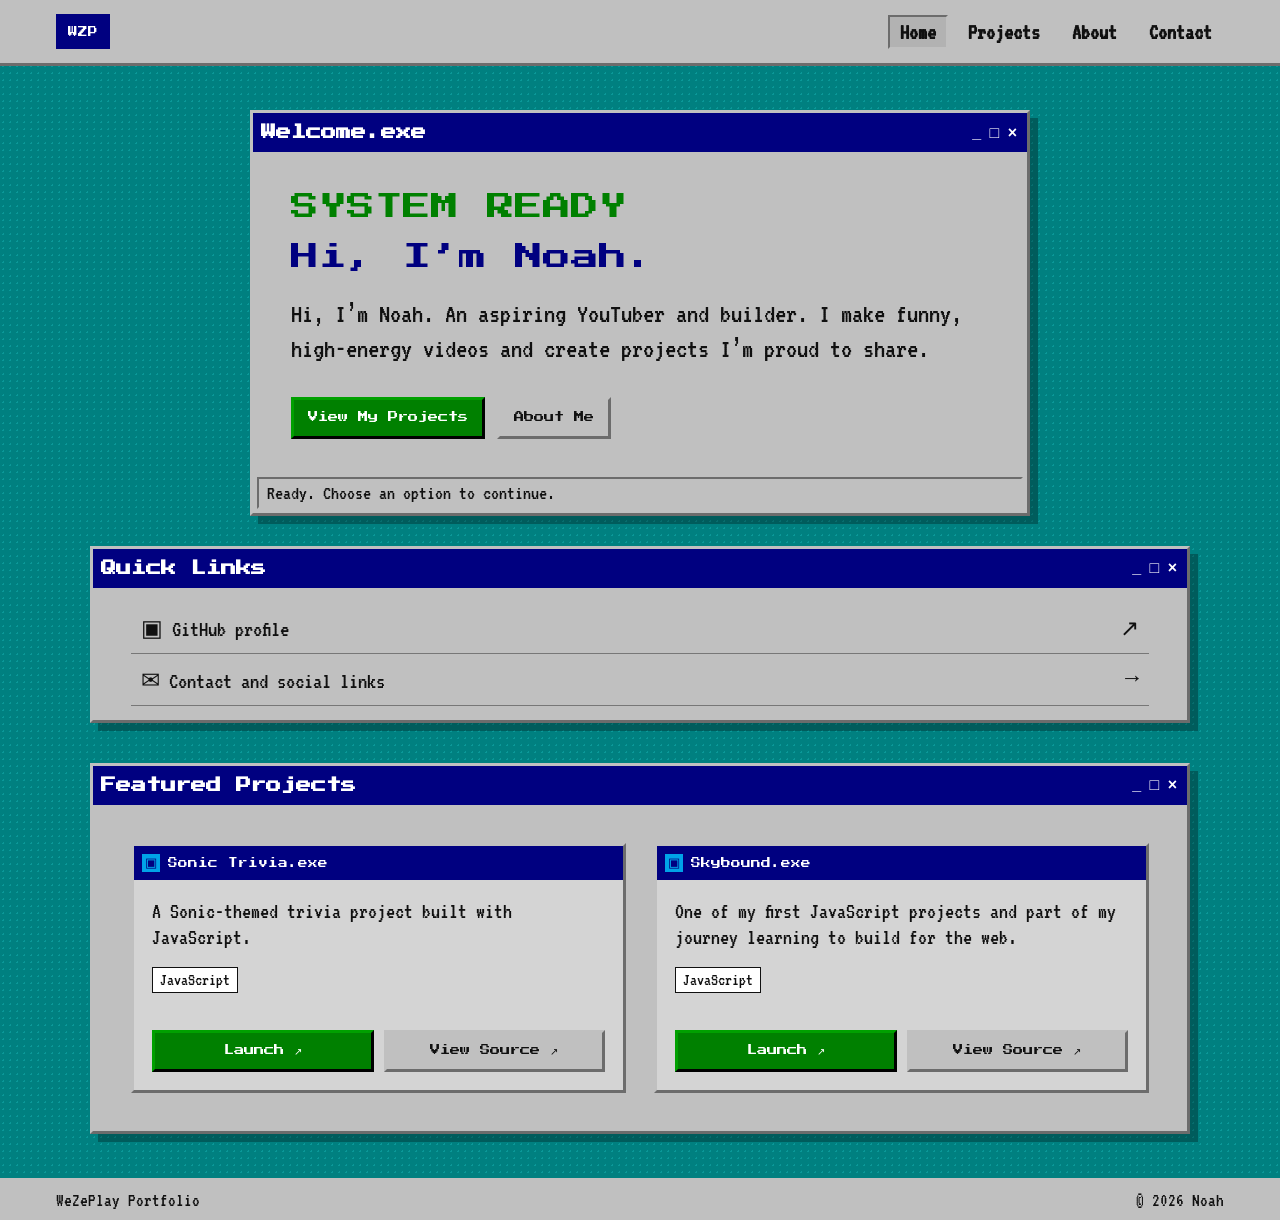
<file: index.html>
<!doctype html>
<html lang="en">
  <head>
    <meta charset="utf-8">
    <meta name="viewport" content="width=device-width, initial-scale=1">
    <meta name="description" content="Noah's retro-inspired portfolio for projects and creative work.">
    <title>WeZePlay Portfolio — Home</title>
    <link rel="preconnect" href="https://fonts.googleapis.com">
    <link rel="preconnect" href="https://fonts.gstatic.com" crossorigin>
    <link href="https://fonts.googleapis.com/css2?family=Press+Start+2P&family=VT323&display=swap" rel="stylesheet">
    <link rel="stylesheet" href="css/reset.css">
    <link rel="stylesheet" href="css/tokens.css">
    <link rel="stylesheet" href="css/components.css">
    <link rel="stylesheet" href="css/main.css">
    <script src="data/projects.js" defer></script>
    <script src="js/main.js" defer></script>
    <script src="js/projects.js" defer></script>
  </head>
  <body data-page="home">
    <a class="skip-link" href="#main-content">Skip to content</a>
    <header class="site-header">
      <a class="site-logo" href="index.html" aria-label="WeZePlay Portfolio home">WZP</a>
      <nav aria-label="Primary navigation">
        <a href="index.html">Home</a><a href="projects.html">Projects</a><a href="about.html">About</a><a href="contact.html">Contact</a>
      </nav>
    </header>
    <main id="main-content" class="site-shell home-layout">
      <section class="window welcome-window" aria-labelledby="welcome-title">
        <div class="title-bar"><h1 id="welcome-title">Welcome.exe</h1><span class="window-controls" aria-hidden="true">_ □ ×</span></div>
        <div class="window-content">
          <p class="eyebrow">SYSTEM READY</p>
          <p class="hero-title">Hi, I’m Noah.</p>
          <p class="lead">Hi, I’m Noah. An aspiring YouTuber and builder. I make funny, high-energy videos and create projects I’m proud to share.</p>
          <div class="button-row"><a class="button button-primary" href="projects.html">View My Projects</a><a class="button" href="about.html">About Me</a></div>
        </div>
        <div class="status-bar">Ready. Choose an option to continue.</div>
      </section>

      <section class="window" aria-labelledby="links-title">
        <div class="title-bar"><h2 id="links-title">Quick Links</h2><span class="window-controls" aria-hidden="true">_ □ ×</span></div>
        <div class="window-content quick-links">
          <a class="link-row" href="https://github.com/supercoolnoah329-arch" target="_blank" rel="noopener">▣ GitHub profile <span aria-hidden="true">↗</span></a>
          <a class="link-row" href="contact.html">✉ Contact and social links <span aria-hidden="true">→</span></a>
        </div>
      </section>

      <section class="window featured-window" aria-labelledby="featured-title">
        <div class="title-bar"><h2 id="featured-title">Featured Projects</h2><span class="window-controls" aria-hidden="true">_ □ ×</span></div>
        <div class="window-content"><div id="featured-projects" class="project-grid" aria-live="polite"></div></div>
      </section>
    </main>
    <footer class="site-footer"><span>WeZePlay Portfolio</span><span>© <span data-current-year></span> Noah</span></footer>
  </body>
</html>
</file>
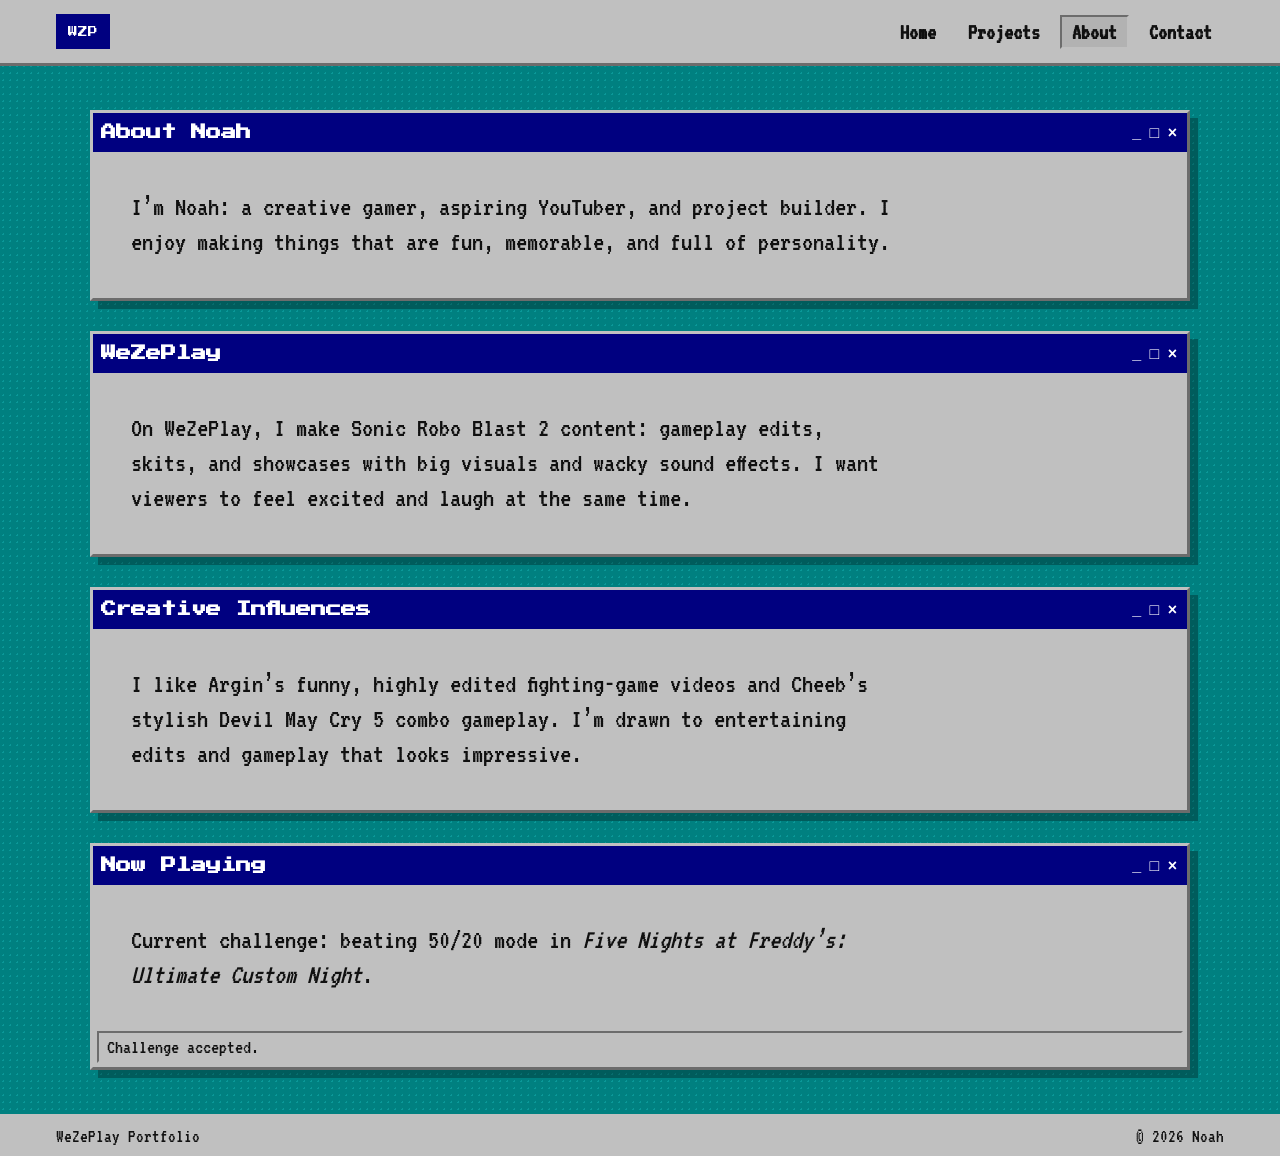
<file: about.html>
<!doctype html>
<html lang="en">
  <head>
    <meta charset="utf-8"><meta name="viewport" content="width=device-width, initial-scale=1"><meta name="description" content="About Noah and WeZePlay.">
    <title>WeZePlay Portfolio — About</title>
    <link rel="preconnect" href="https://fonts.googleapis.com"><link rel="preconnect" href="https://fonts.gstatic.com" crossorigin><link href="https://fonts.googleapis.com/css2?family=Press+Start+2P&family=VT323&display=swap" rel="stylesheet">
    <link rel="stylesheet" href="css/reset.css"><link rel="stylesheet" href="css/tokens.css"><link rel="stylesheet" href="css/components.css"><link rel="stylesheet" href="css/main.css"><script src="js/main.js" defer></script>
  </head>
  <body data-page="about">
    <a class="skip-link" href="#main-content">Skip to content</a>
    <header class="site-header"><a class="site-logo" href="index.html" aria-label="WeZePlay Portfolio home">WZP</a><nav aria-label="Primary navigation"><a href="index.html">Home</a><a href="projects.html">Projects</a><a href="about.html">About</a><a href="contact.html">Contact</a></nav></header>
    <main id="main-content" class="site-shell stack-layout">
      <section class="window" aria-labelledby="about-title"><div class="title-bar"><h1 id="about-title">About Noah</h1><span class="window-controls" aria-hidden="true">_ □ ×</span></div><div class="window-content"><p class="lead">I’m Noah: a creative gamer, aspiring YouTuber, and project builder. I enjoy making things that are fun, memorable, and full of personality.</p></div></section>
      <section class="window" aria-labelledby="wezeplay-title"><div class="title-bar"><h2 id="wezeplay-title">WeZePlay</h2><span class="window-controls" aria-hidden="true">_ □ ×</span></div><div class="window-content"><p>On WeZePlay, I make Sonic Robo Blast 2 content: gameplay edits, skits, and showcases with big visuals and wacky sound effects. I want viewers to feel excited and laugh at the same time.</p></div></section>
      <section class="window" aria-labelledby="influences-title"><div class="title-bar"><h2 id="influences-title">Creative Influences</h2><span class="window-controls" aria-hidden="true">_ □ ×</span></div><div class="window-content"><p>I like Argin’s funny, highly edited fighting-game videos and Cheeb’s stylish Devil May Cry 5 combo gameplay. I’m drawn to entertaining edits and gameplay that looks impressive.</p></div></section>
      <section class="window" aria-labelledby="now-playing-title"><div class="title-bar"><h2 id="now-playing-title">Now Playing</h2><span class="window-controls" aria-hidden="true">_ □ ×</span></div><div class="window-content"><p>Current challenge: beating 50/20 mode in <em>Five Nights at Freddy’s: Ultimate Custom Night</em>.</p></div><div class="status-bar">Challenge accepted.</div></section>
    </main>
    <footer class="site-footer"><span>WeZePlay Portfolio</span><span>© <span data-current-year></span> Noah</span></footer>
  </body>
</html>
</file>
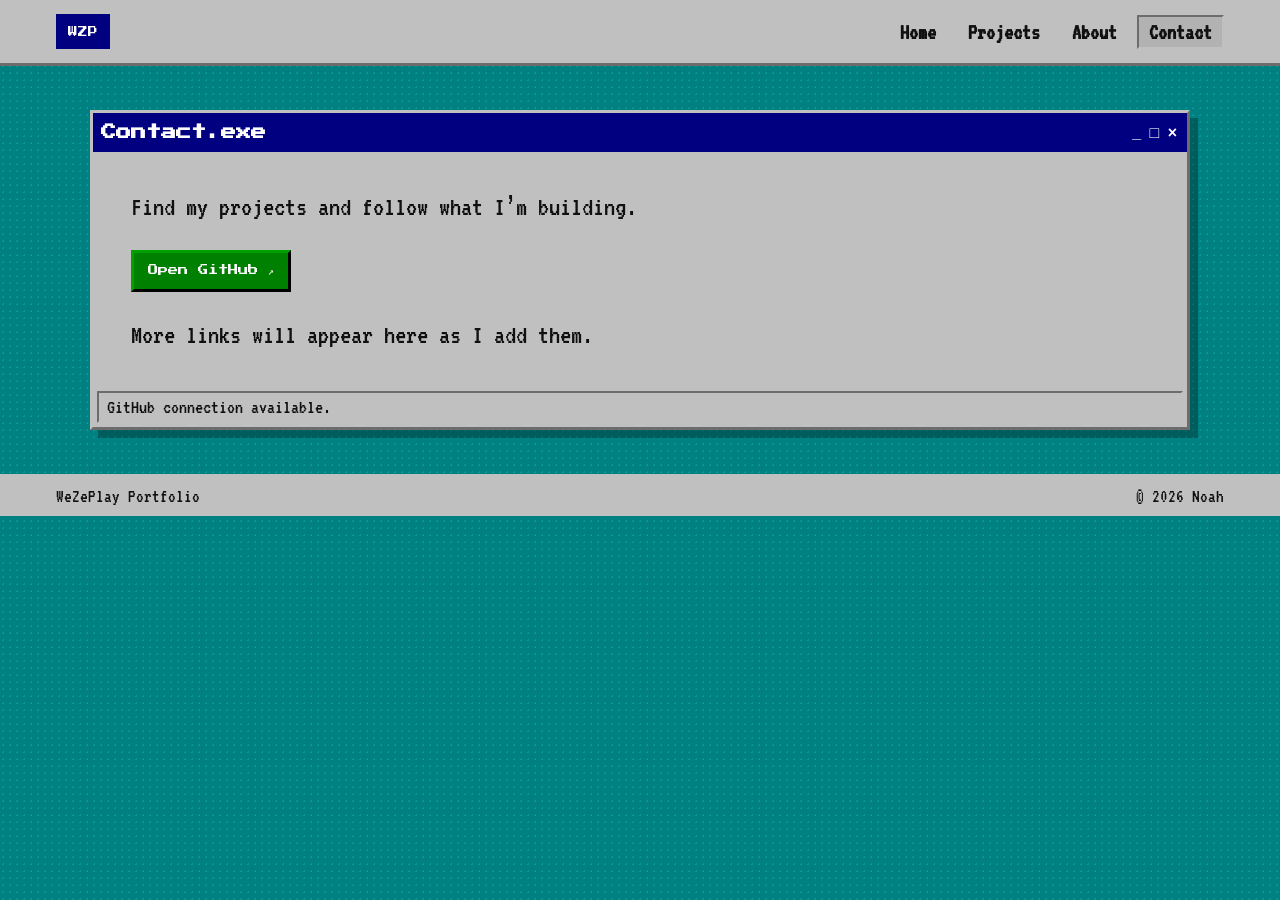
<file: contact.html>
<!doctype html>
<html lang="en">
  <head>
    <meta charset="utf-8"><meta name="viewport" content="width=device-width, initial-scale=1"><meta name="description" content="Find Noah online.">
    <title>WeZePlay Portfolio — Contact</title>
    <link rel="preconnect" href="https://fonts.googleapis.com"><link rel="preconnect" href="https://fonts.gstatic.com" crossorigin><link href="https://fonts.googleapis.com/css2?family=Press+Start+2P&family=VT323&display=swap" rel="stylesheet">
    <link rel="stylesheet" href="css/reset.css"><link rel="stylesheet" href="css/tokens.css"><link rel="stylesheet" href="css/components.css"><link rel="stylesheet" href="css/main.css"><script src="js/main.js" defer></script>
  </head>
  <body data-page="contact">
    <a class="skip-link" href="#main-content">Skip to content</a>
    <header class="site-header"><a class="site-logo" href="index.html" aria-label="WeZePlay Portfolio home">WZP</a><nav aria-label="Primary navigation"><a href="index.html">Home</a><a href="projects.html">Projects</a><a href="about.html">About</a><a href="contact.html">Contact</a></nav></header>
    <main id="main-content" class="site-shell stack-layout">
      <section class="window" aria-labelledby="contact-title"><div class="title-bar"><h1 id="contact-title">Contact.exe</h1><span class="window-controls" aria-hidden="true">_ □ ×</span></div><div class="window-content"><p class="lead">Find my projects and follow what I’m building.</p><a class="button button-primary external-button" href="https://github.com/supercoolnoah329-arch" target="_blank" rel="noopener">Open GitHub ↗</a><p class="contact-note">More links will appear here as I add them.</p></div><div class="status-bar">GitHub connection available.</div></section>
    </main>
    <footer class="site-footer"><span>WeZePlay Portfolio</span><span>© <span data-current-year></span> Noah</span></footer>
  </body>
</html>
</file>
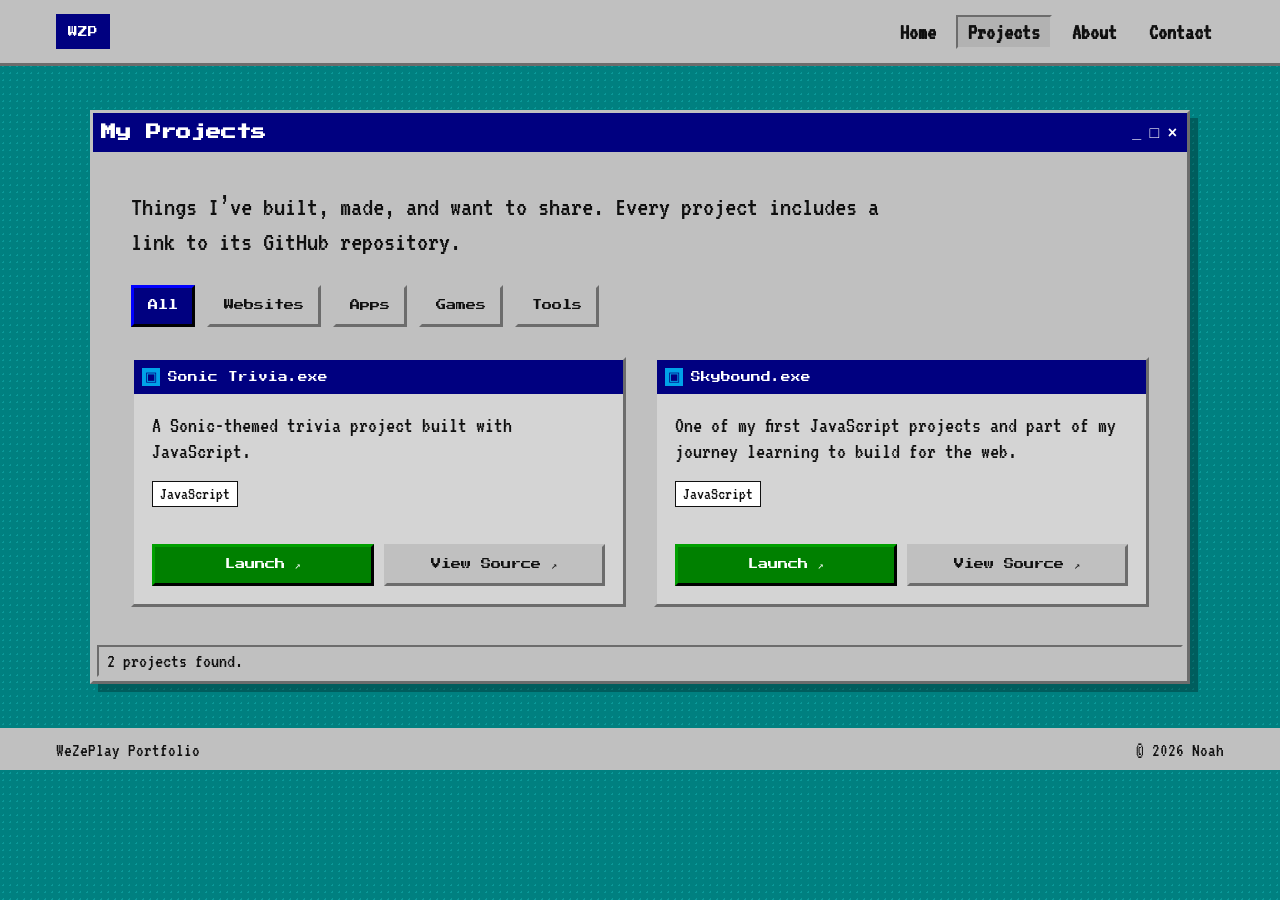
<file: projects.html>
<!doctype html>
<html lang="en">
  <head>
    <meta charset="utf-8">
    <meta name="viewport" content="width=device-width, initial-scale=1">
    <meta name="description" content="Projects built by Noah.">
    <title>WeZePlay Portfolio — Projects</title>
    <link rel="preconnect" href="https://fonts.googleapis.com"><link rel="preconnect" href="https://fonts.gstatic.com" crossorigin>
    <link href="https://fonts.googleapis.com/css2?family=Press+Start+2P&family=VT323&display=swap" rel="stylesheet">
    <link rel="stylesheet" href="css/reset.css"><link rel="stylesheet" href="css/tokens.css"><link rel="stylesheet" href="css/components.css"><link rel="stylesheet" href="css/main.css">
    <script src="data/projects.js" defer></script><script src="js/main.js" defer></script><script src="js/projects.js" defer></script>
  </head>
  <body data-page="projects">
    <a class="skip-link" href="#main-content">Skip to content</a>
    <header class="site-header"><a class="site-logo" href="index.html" aria-label="WeZePlay Portfolio home">WZP</a><nav aria-label="Primary navigation"><a href="index.html">Home</a><a href="projects.html">Projects</a><a href="about.html">About</a><a href="contact.html">Contact</a></nav></header>
    <main id="main-content" class="site-shell">
      <section class="window" aria-labelledby="projects-title">
        <div class="title-bar"><h1 id="projects-title">My Projects</h1><span class="window-controls" aria-hidden="true">_ □ ×</span></div>
        <div class="window-content">
          <p class="lead">Things I’ve built, made, and want to share. Every project includes a link to its GitHub repository.</p>
          <div class="filter-row" aria-label="Filter projects"><button class="button filter-button is-active" type="button" data-filter="all">All</button><button class="button filter-button" type="button" data-filter="website">Websites</button><button class="button filter-button" type="button" data-filter="app">Apps</button><button class="button filter-button" type="button" data-filter="game">Games</button><button class="button filter-button" type="button" data-filter="tool">Tools</button></div>
          <div id="all-projects" class="project-grid" aria-live="polite"></div>
        </div>
        <div class="status-bar"><span id="project-count">Loading projects…</span></div>
      </section>
    </main>
    <footer class="site-footer"><span>WeZePlay Portfolio</span><span>© <span data-current-year></span> Noah</span></footer>
  </body>
</html>
</file>
<file: css/tokens.css>
:root {
  --navy: #000080;
  --gray: #c0c0c0;
  --white: #ffffff;
  --cyan: #00a2e8;
  --green: #008000;
  --ink: #101010;
  --shadow: #404040;
  --highlight: #f5f5f5;
  --pixel: "Press Start 2P", monospace;
  --terminal: "VT323", monospace;
}
</file>
<file: css/components.css>
.skip-link { position: absolute; left: -999px; top: 8px; z-index: 10; background: var(--white); color: var(--ink); padding: 10px; }
.skip-link:focus { left: 8px; }
.site-header { display: flex; justify-content: space-between; align-items: center; gap: 20px; padding: 14px clamp(16px, 5vw, 56px); background: var(--gray); border-bottom: 3px outset var(--gray); }
.site-logo { display: inline-grid; place-items: center; min-width: 54px; height: 35px; padding: 0 9px; background: var(--navy); color: var(--white); font-family: var(--pixel); font-size: .6rem; text-decoration: none; }
nav { display: flex; flex-wrap: wrap; gap: 8px; }
nav a { color: var(--ink); font-family: var(--terminal); font-size: 1.4rem; font-weight: bold; padding: 4px 10px; text-decoration: none; border: 2px solid transparent; }
nav a:hover, nav a:focus-visible, nav a[aria-current="page"] { border: 2px inset var(--gray); background: #b2b2b2; outline: none; }
.window { background: var(--gray); color: var(--ink); border: 3px outset var(--gray); box-shadow: 8px 8px 0 rgb(0 0 0 / .28); }
.title-bar { display: flex; align-items: center; justify-content: space-between; gap: 12px; min-height: 39px; padding: 7px 8px; background: var(--navy); color: var(--white); }
.title-bar h1, .title-bar h2 { font-family: var(--pixel); font-size: clamp(.66rem, 1.8vw, .95rem); line-height: 1.4; }
.window-controls { flex: 0 0 auto; font-family: Arial, sans-serif; font-weight: bold; letter-spacing: 2px; font-size: 1rem; }
.window-content { padding: clamp(20px, 4vw, 38px); }
.status-bar { margin: 0 4px 4px; padding: 4px 8px; border: 2px inset var(--gray); font-family: var(--terminal); font-size: 1.25rem; }
.button { display: inline-block; padding: 10px 14px; border: 3px outset var(--gray); background: var(--gray); color: var(--ink); font-family: var(--pixel); font-size: .64rem; line-height: 1.55; text-decoration: none; text-align: center; }
.button:hover { background: #d5d5d5; }.button:active { border-style: inset; }.button:focus-visible { outline: 3px solid var(--cyan); outline-offset: 3px; }
.button-primary { background: var(--green); color: var(--white); border-color: #00a000 #004b00 #004b00 #00a000; }
.project-grid { display: grid; grid-template-columns: repeat(2, minmax(0, 1fr)); gap: 28px; }
.project-card { display: flex; flex-direction: column; min-height: 250px; border: 3px outset var(--gray); background: #d4d4d4; }
.project-card-title { display: flex; gap: 8px; align-items: center; min-height: 34px; padding: 7px 8px; background: var(--navy); color: var(--white); font-family: var(--pixel); font-size: .61rem; line-height: 1.45; }
.project-card-body { display: flex; flex: 1; flex-direction: column; gap: 16px; padding: 18px; }
.project-icon { display: inline-grid; place-items: center; width: 18px; height: 18px; background: var(--cyan); color: var(--navy); font-family: Arial, sans-serif; font-size: .8rem; }
.project-card p { font-family: var(--terminal); font-size: 1.4rem; line-height: 1.18; }
.tag-list { display: flex; flex-wrap: wrap; gap: 6px; list-style: none; padding: 0; margin: 0; }.tag { padding: 3px 7px; border: 1px solid var(--ink); background: var(--white); font-family: var(--terminal); font-size: 1.1rem; }
.card-actions { display: flex; flex-wrap: wrap; gap: 10px; margin-top: auto; }.card-actions .button { flex: 1; min-width: 120px; }.repository-only { align-self: flex-start; padding: 3px 7px; background: var(--navy); color: var(--white); font-family: var(--terminal); font-size: 1.1rem; }
.link-row { display: flex; justify-content: space-between; gap: 12px; padding: 12px 10px; border-bottom: 1px solid #777; font-family: var(--terminal); font-size: 1.45rem; text-decoration: none; }.link-row:hover, .link-row:focus-visible { background: var(--navy); color: var(--white); outline: none; }
.filter-row, .button-row { display: flex; flex-wrap: wrap; gap: 12px; }.filter-row { margin: 25px 0 30px; }.filter-button.is-active { background: var(--navy); color: var(--white); border-color: #0000d0 #000040 #000040 #0000d0; }
</file>
<file: css/main.css>
body { min-width: 320px; min-height: 100vh; background-color: #008080; background-image: radial-gradient(#0b9898 1px, transparent 1px); background-size: 7px 7px; color: var(--white); font-family: var(--terminal); }
.site-shell { width: min(1100px, calc(100% - 32px)); margin: 44px auto; }.home-layout, .stack-layout { display: grid; gap: 30px; }.welcome-window { max-width: 780px; margin: 0 auto; }.featured-window { margin-top: 10px; }
.eyebrow { margin-bottom: 15px; color: var(--green); font-family: var(--pixel); font-size: .64rem; }.hero-title { margin-bottom: 22px; color: var(--navy); font-family: var(--pixel); font-size: clamp(1.1rem, 4vw, 2rem); line-height: 1.6; }.lead, .window-content > p { max-width: 760px; font-size: clamp(1.35rem, 3vw, 1.75rem); line-height: 1.25; }.button-row { margin-top: 30px; }.quick-links { padding-block: 14px; }.contact-note { margin-top: 26px; }.external-button { margin-top: 25px; }.site-footer { display: flex; justify-content: space-between; gap: 12px; padding: 10px clamp(16px, 5vw, 56px); background: var(--gray); color: var(--ink); border-top: 3px outset var(--gray); font-family: var(--terminal); font-size: 1.2rem; }
@media (max-width: 640px) { .site-header { align-items: flex-start; flex-direction: column; }.site-shell { width: min(100% - 20px, 1100px); margin: 20px auto; }.project-grid { grid-template-columns: 1fr; }.window-content { padding: 20px; }.button { width: 100%; }.card-actions .button { width: auto; }.site-footer { flex-direction: column; }.window-controls { font-size: .85rem; } }
@media (prefers-reduced-motion: no-preference) { .window { animation: boot-in .3s ease-out both; } @keyframes boot-in { from { opacity: 0; transform: translateY(8px); } to { opacity: 1; transform: translateY(0); } } }
</file>
